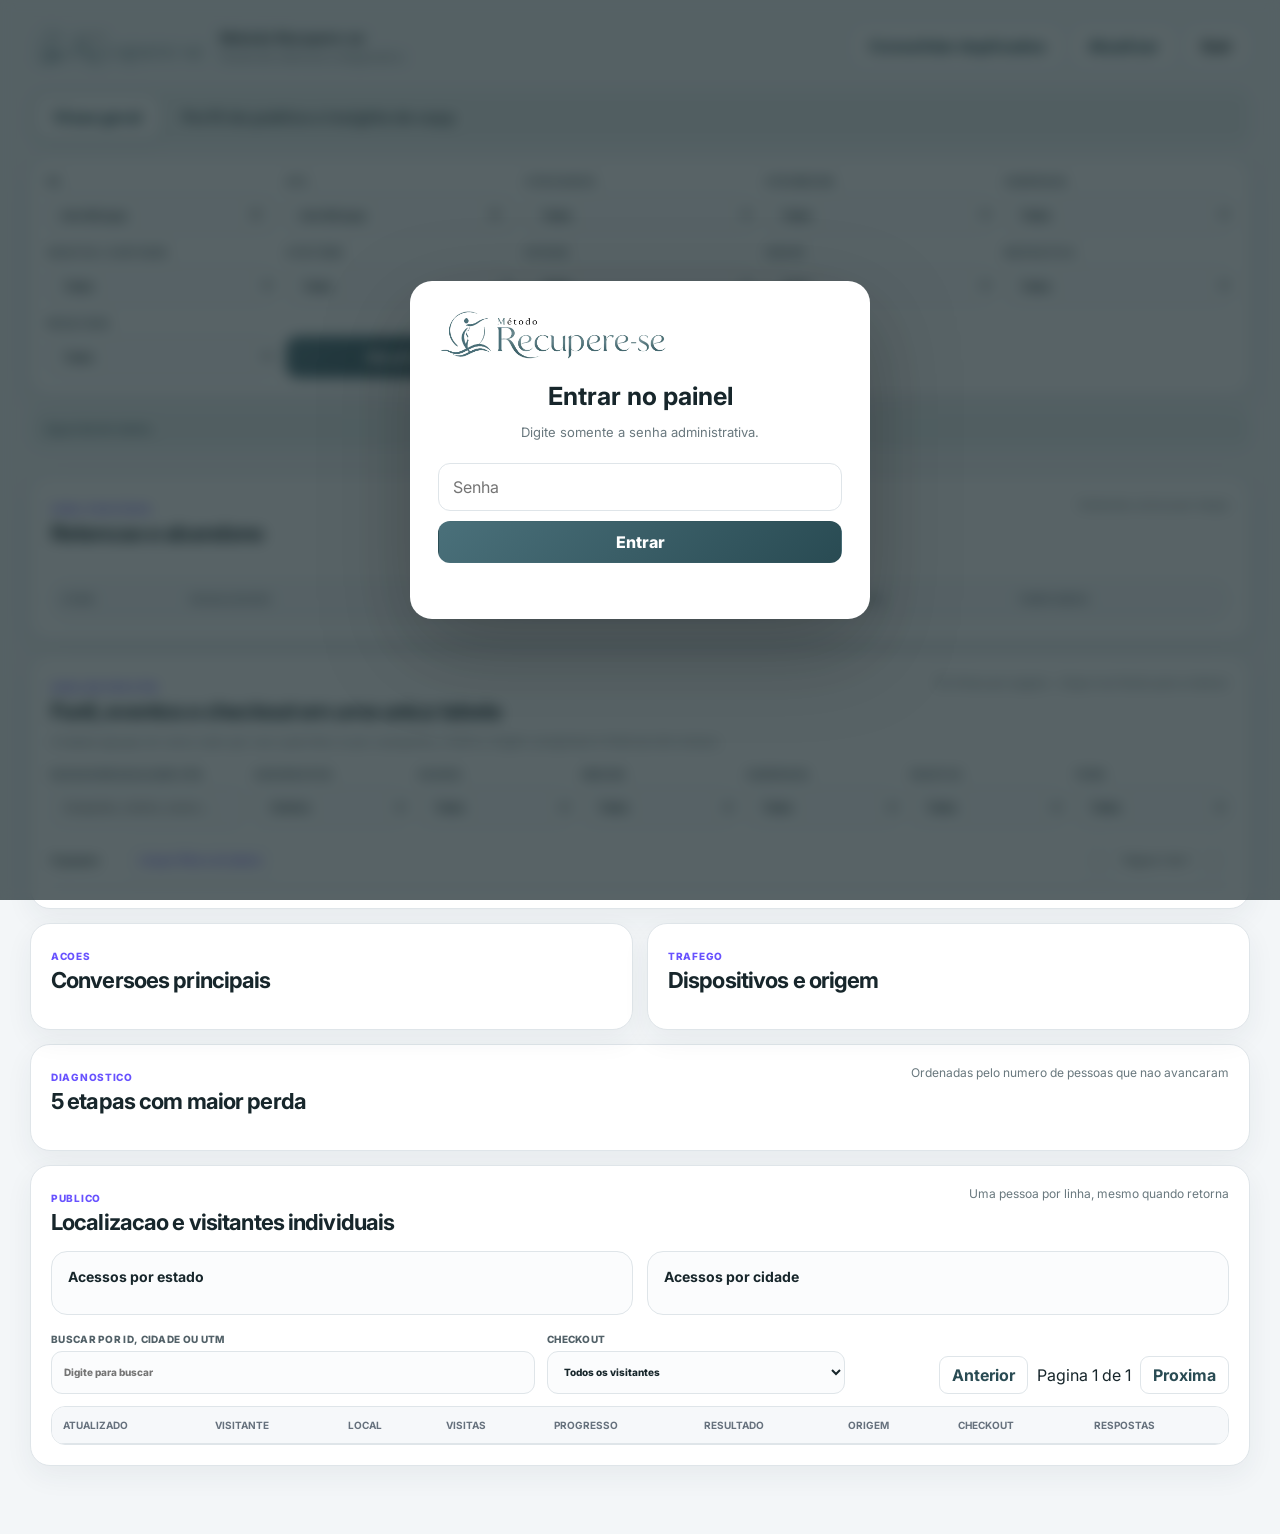
<file: admin/index.html>
<!DOCTYPE html>
<html lang="pt-BR">
<head>
  <meta charset="UTF-8">
  <meta name="viewport" content="width=device-width, initial-scale=1.0">
  <title>Painel Admin | Metodo Recupere-se</title>
  <link rel="preconnect" href="https://fonts.googleapis.com">
  <link rel="preconnect" href="https://fonts.gstatic.com" crossorigin>
  <link href="https://fonts.googleapis.com/css2?family=Inter:wght@400;500;600;700;800&display=swap" rel="stylesheet">
  <link rel="stylesheet" href="./admin.css?v=20260614-5">
</head>
<body>
  <main class="dashboard">
    <header class="dashboard-header">
      <div class="brand-lockup">
        <img src="../assets/images-v2/logo-recuperese.webp" alt="Metodo Recupere-se">
        <div><strong>Metodo Recupere-se</strong><span>Painel de retencao e diagnostico</span></div>
      </div>
      <div class="header-actions">
        <button class="button button-ghost" id="maintenanceBtn" type="button">Consolidar duplicados</button>
        <button class="button button-ghost" id="refreshBtn" type="button">Atualizar</button>
        <button class="button button-light" id="logoutBtn" type="button">Sair</button>
      </div>
    </header>

    <nav class="tabs" aria-label="Areas do painel">
      <button class="tab active" data-tab="overview" type="button">Visao geral</button>
      <button class="tab" data-tab="audience" type="button">Perfil do publico e insights de copy</button>
    </nav>

    <section class="filter-card">
      <div class="filter-grid">
        <label>De<input id="dateFrom" type="date"></label>
        <label>Ate<input id="dateTo" type="date"></label>
        <label>UTM source<select id="utmSource"><option value="">Todos</option></select></label>
        <label>UTM medium<select id="utmMedium"><option value="">Todos</option></select></label>
        <label>Campanha<select id="utmCampaign"><option value="">Todas</option></select></label>
        <label>Criativo / conteudo<select id="utmContent"><option value="">Todos</option></select></label>
        <label>UTM term<select id="utmTerm"><option value="">Todos</option></select></label>
        <label>Estado<select id="region"><option value="">Todos</option></select></label>
        <label>Cidade<select id="city"><option value="">Todas</option></select></label>
        <label>Dispositivo<select id="device"><option value="">Todos</option></select></label>
        <label>Resultado<select id="resultLevel"><option value="">Todos</option></select></label>
        <div class="filter-actions"><button class="button button-primary" id="applyFilters" type="button">Atualizar</button><button class="button button-primary" id="clearFilters" type="button">Limpar tudo</button></div>
      </div>
    </section>

    <div class="status-strip" id="statusStrip">Aguardando dados.</div>
    <section class="state-card hidden" id="errorState"></section>

    <section class="tab-panel active" data-panel="overview">
      <div class="metric-grid" id="summaryCards"></div>

      <article class="panel">
        <div class="panel-heading"><div><span class="kicker">Funil por etapa</span><h2>Retencao e abandono</h2></div><span>Visitantes unicos por etapa</span></div>
        <div class="funnel-bars" id="funnelBars"></div>
        <div class="table-scroller"><table><thead><tr><th>Etapa</th><th>Visualizacoes</th><th>Avancaram</th><th>Retencao</th><th>Abandono</th><th>Tempo medio</th></tr></thead><tbody id="funnelTable"></tbody></table></div>
      </article>

      <article class="panel">
        <div class="panel-heading"><div><span class="kicker">Analise por UTM</span><h2>Funil, eventos e checkout em uma unica tabela</h2></div><span>20 linhas por pagina · clique nos titulos para ordenar</span></div>
        <p class="panel-help">A tabela agrupa um unico valor por vez e permite cruzar campanha, criativo, origem, progresso e intencao de compra.</p>
        <div class="utm-controls">
          <label>Buscar em qualquer UTM<input id="utmSearch" placeholder="Campanha, criativo, source..."></label>
          <label>Agrupar por<select id="utmGroup"><option value="content">Criativo</option><option value="campaign">Campanha</option><option value="source">Source</option><option value="medium">Medium</option><option value="term">Term</option></select></label>
          <label>Source<select id="utmTableSource"><option value="">Todos</option></select></label>
          <label>Medium<select id="utmTableMedium"><option value="">Todos</option></select></label>
          <label>Campanha<select id="utmTableCampaign"><option value="">Todas</option></select></label>
          <label>Criativo<select id="utmTableContent"><option value="">Todos</option></select></label>
          <label>Term<select id="utmTableTerm"><option value="">Todos</option></select></label>
        </div>
        <div class="table-toolbar"><strong id="utmCount">0 grupos</strong><span id="utmSortLabel"></span><button class="mini-button" id="clearUtmTable" type="button">Limpar filtros da tabela</button><div class="pager"><button id="utmPrev" type="button">‹</button><span id="utmPage">Pagina 1 de 1</span><button id="utmNext" type="button">›</button></div></div>
        <div class="table-scroller table-tall"><table class="wide-table"><thead id="utmHead"></thead><tbody id="utmBody"></tbody></table></div>
      </article>

      <div class="two-column">
        <article class="panel"><div class="panel-heading"><div><span class="kicker">Acoes</span><h2>Conversoes principais</h2></div></div><div class="conversion-list" id="conversionList"></div></article>
        <article class="panel"><div class="panel-heading"><div><span class="kicker">Trafego</span><h2>Dispositivos e origem</h2></div></div><div class="split-lists"><div id="deviceList"></div><div id="sourceList"></div></div></article>
      </div>

      <article class="panel"><div class="panel-heading"><div><span class="kicker">Diagnostico</span><h2>5 etapas com maior perda</h2></div><span>Ordenadas pelo numero de pessoas que nao avancaram</span></div><div class="dropoff-list" id="dropoffList"></div></article>

      <article class="panel">
        <div class="panel-heading"><div><span class="kicker">Publico</span><h2>Localizacao e visitantes individuais</h2></div><span>Uma pessoa por linha, mesmo quando retorna</span></div>
        <div class="geo-grid"><div class="geo-card"><h3>Acessos por estado</h3><div id="stateList"></div></div><div class="geo-card"><h3>Acessos por cidade</h3><div id="cityList"></div></div></div>
        <div class="visitor-controls"><label>Buscar por ID, cidade ou UTM<input id="visitorSearch" placeholder="Digite para buscar"></label><label>Checkout<select id="visitorCheckout"><option value="">Todos os visitantes</option><option value="yes">Clicou no checkout</option><option value="no">Nao clicou</option></select></label><div class="pager"><button id="visitorPrev" type="button">Anterior</button><span id="visitorPage">Pagina 1 de 1</span><button id="visitorNext" type="button">Proxima</button></div></div>
        <div class="table-scroller"><table class="visitor-table"><thead><tr><th>Atualizado</th><th>Visitante</th><th>Local</th><th>Visitas</th><th>Progresso</th><th>Resultado</th><th>Origem</th><th>Checkout</th><th>Respostas</th></tr></thead><tbody id="visitorBody"></tbody></table></div>
      </article>
    </section>

    <section class="tab-panel" data-panel="audience">
      <div class="audience-summary" id="audienceSummary"></div>
      <article class="panel"><div class="panel-heading"><div><span class="kicker">Insights de copy</span><h2>Leituras acionaveis do publico</h2></div></div><ul class="insight-list" id="insightList"></ul></article>
      <article class="panel"><div class="panel-heading"><div><span class="kicker">Comparativo</span><h2>Publico total x alta intencao</h2></div><span>Alta intencao = oferta, checkout ou aceite do popup</span></div><div class="distribution-grid" id="distributionGrid"></div></article>
    </section>
  </main>

  <div class="login-overlay" id="loginOverlay">
    <form class="login-card" id="loginForm">
      <img src="../assets/images-v2/logo-recuperese.webp" alt="Metodo Recupere-se">
      <h1>Entrar no painel</h1><p>Digite somente a senha administrativa.</p>
      <input id="loginPassword" type="password" autocomplete="current-password" placeholder="Senha" required>
      <button class="button button-primary button-full" type="submit">Entrar</button><span class="login-error" id="loginError"></span>
    </form>
  </div>

  <div class="modal hidden" id="answerModal"><div class="modal-card"><button class="modal-close" id="closeModal" type="button">×</button><span class="kicker">Visitante</span><h2 id="modalTitle">Respostas individuais</h2><div id="modalContent"></div></div></div>
  <script src="../assets/js/config.js"></script>
  <script src="./admin.js?v=20260614-5"></script>
</body>
</html>
</file>
<file: admin/admin.css>
:root{--ink:#17262b;--muted:#69787e;--brand:#4a707a;--brand-dark:#294b53;--brand-soft:#e5efef;--purple:#6852ff;--pink:#ff4f96;--green:#1fa77c;--red:#c33c45;--line:#dfe5e9;--panel:#fff;--bg:#f3f6f8;--shadow:0 10px 28px rgba(35,58,66,.06)}
*{box-sizing:border-box}body{margin:0;color:var(--ink);font-family:Inter,Arial,sans-serif;background:var(--bg)}button,input,select{font:inherit}button{cursor:pointer}.hidden{display:none!important}
.dashboard{width:min(1220px,calc(100% - 36px));margin:0 auto;padding:20px 0 54px}.dashboard-header{display:flex;align-items:center;justify-content:space-between;gap:20px;margin-bottom:18px}.brand-lockup{display:flex;align-items:center;gap:14px}.brand-lockup img{width:176px;height:52px;object-fit:contain;object-position:left center}.brand-lockup div{display:grid;gap:3px}.brand-lockup strong{font-size:14px}.brand-lockup span,.panel-heading>span{color:var(--muted);font-size:12px}.header-actions{display:flex;gap:8px;flex-wrap:wrap}
.button{min-height:40px;padding:10px 16px;border:1px solid transparent;border-radius:12px;font-weight:800}.button-primary{color:#fff;background:linear-gradient(135deg,var(--brand),var(--brand-dark))}.button-ghost{color:var(--brand-dark);border-color:var(--line);background:#fff}.button-light{color:var(--ink);border-color:var(--line);background:#fff}.button-full{width:100%}
.tabs{display:flex;gap:6px;padding:6px;border-radius:16px;background:#e7eeee;margin-bottom:14px}.tab{padding:11px 17px;border:0;border-radius:11px;color:#56666b;background:transparent;font-weight:800}.tab.active{color:var(--brand-dark);background:#fff;box-shadow:0 4px 14px rgba(42,75,83,.08)}
.filter-card,.panel,.state-card{border:1px solid var(--line);border-radius:20px;background:var(--panel);box-shadow:var(--shadow)}.filter-card{padding:16px;margin-bottom:14px}.filter-grid{display:grid;grid-template-columns:repeat(5,minmax(0,1fr));gap:10px}.filter-grid label,.utm-controls label,.visitor-controls label{display:grid;gap:6px;color:#526168;font-size:10px;font-weight:800;text-transform:uppercase;letter-spacing:.03em}.filter-grid input,.filter-grid select,.utm-controls input,.utm-controls select,.visitor-controls input,.visitor-controls select{width:100%;height:43px;padding:0 12px;border:1px solid var(--line);border-radius:11px;color:var(--ink);background:#fbfcfd;text-transform:none;letter-spacing:normal}.filter-actions{display:flex;align-items:end;gap:8px;grid-column:span 2}.filter-actions .button{flex:1}.status-strip{margin-bottom:14px;padding:12px 15px;border-radius:13px;color:var(--brand-dark);background:#e6eeee;font-size:12px}.state-card{padding:20px;margin-bottom:14px;color:var(--red)}
.tab-panel{display:none}.tab-panel.active{display:block}.metric-grid{display:grid;grid-template-columns:repeat(5,minmax(0,1fr));gap:11px;margin-bottom:14px}.metric{min-height:112px;padding:17px;border:1px solid var(--line);border-radius:18px;background:#fff}.metric small{display:block;color:#66747a;font-size:10px;font-weight:800;text-transform:uppercase}.metric strong{display:block;margin-top:11px;font-size:26px;line-height:1}.metric span{display:block;margin-top:8px;color:var(--muted);font-size:10px}
.panel{padding:20px;margin-bottom:14px}.panel-heading{display:flex;align-items:flex-start;justify-content:space-between;gap:20px;margin-bottom:16px}.panel-heading h2{margin:3px 0 0;font-size:22px;letter-spacing:-.04em}.kicker{color:var(--purple);font-size:10px;font-weight:800;text-transform:uppercase;letter-spacing:.07em}.panel-help{margin:-7px 0 16px;color:var(--muted);font-size:12px;line-height:1.55}
.funnel-bars{display:grid;gap:7px;margin-bottom:18px}.funnel-row{display:grid;grid-template-columns:225px 1fr 52px;align-items:center;gap:10px;font-size:11px}.funnel-row span:first-child{overflow:hidden;text-overflow:ellipsis;white-space:nowrap}.bar-track{height:14px;overflow:hidden;border-radius:999px;background:#e9edf1}.bar-fill{height:100%;min-width:3px;border-radius:inherit;background:linear-gradient(90deg,var(--purple),var(--pink))}.funnel-row strong{text-align:right;font-size:10px}
.table-scroller{overflow:auto;border:1px solid var(--line);border-radius:14px}.table-tall{max-height:580px}.table-scroller table{width:100%;border-collapse:collapse;font-size:11px;white-space:nowrap}th,td{padding:12px 11px;border-bottom:1px solid var(--line);text-align:left}th{position:sticky;top:0;z-index:2;color:#66717d;background:#f6f8fa;font-size:10px;text-transform:uppercase}tbody tr:last-child td{border-bottom:0}.wide-table{min-width:1450px}.sortable{cursor:pointer}.sortable.active{color:var(--purple);background:#eeeaff}
.utm-controls{display:grid;grid-template-columns:1.25fr repeat(6,minmax(120px,1fr));gap:9px}.table-toolbar{display:flex;align-items:center;gap:14px;margin:15px 0 10px;font-size:11px}.table-toolbar>span{color:var(--muted)}.mini-button{padding:8px 11px;border:1px solid var(--line);border-radius:9px;color:var(--purple);background:#fff;font-size:11px;font-weight:700}.pager{display:flex;align-items:center;gap:9px;margin-left:auto}.pager button{padding:8px 12px;border:1px solid var(--line);border-radius:9px;color:var(--brand-dark);background:#fff;font-weight:700}.pager button:disabled{opacity:.35;cursor:not-allowed}
.two-column{display:grid;grid-template-columns:1fr 1fr;gap:14px}.conversion-list{display:grid;gap:8px}.conversion-item,.traffic-item,.dropoff-item{border:1px solid var(--line);border-radius:14px;background:#fbfcfd}.conversion-item{display:flex;align-items:center;justify-content:space-between;padding:13px}.conversion-item span{font-size:11px}.conversion-item small{display:block;color:var(--muted);margin-top:3px}.conversion-item strong{font-size:16px}.split-lists{display:grid;grid-template-columns:1fr 1fr;gap:10px}.traffic-item{display:flex;justify-content:space-between;padding:13px;margin-bottom:8px;font-size:11px}.dropoff-list{display:grid;gap:9px}.dropoff-item{display:grid;grid-template-columns:1fr 95px 95px 105px;align-items:center;padding:15px}.dropoff-item strong{font-size:13px}.dropoff-item span{color:var(--muted);font-size:11px}.dropoff-item b{display:block;color:var(--red);font-size:16px}
.geo-grid{display:grid;grid-template-columns:1fr 1fr;gap:14px;margin-bottom:18px}.geo-card{padding:16px;border:1px solid var(--line);border-radius:16px;background:#fbfcfd}.geo-card h3{margin:0 0 13px;font-size:14px}.geo-item{display:grid;grid-template-columns:160px 1fr 34px;align-items:center;gap:9px;margin:9px 0;font-size:11px}.geo-bar{height:10px;overflow:hidden;border-radius:999px;background:#e8edf1}.geo-bar span{display:block;height:100%;border-radius:inherit;background:linear-gradient(90deg,var(--brand),#67c6a8)}.geo-item strong{text-align:right}.visitor-controls{display:grid;grid-template-columns:1.3fr .8fr 1fr;align-items:end;gap:12px;margin:12px 0}.visitor-table{min-width:1040px}.status-pill{display:inline-flex;padding:6px 10px;border-radius:999px;background:#eef1f4;color:#6b767e;font-size:10px;font-weight:800}.status-pill.yes{color:#087951;background:#dff6ec}.answer-button{padding:7px 10px;border:0;border-radius:9px;color:#fff;background:var(--purple);font-size:10px;font-weight:800}
.audience-summary{display:grid;grid-template-columns:repeat(4,1fr);gap:11px;margin-bottom:14px}.audience-card{padding:18px;border:1px solid var(--line);border-radius:17px;background:#fff}.audience-card span{color:var(--muted);font-size:11px}.audience-card strong{display:block;margin-top:8px;font-size:25px}.insight-list{display:grid;gap:9px;margin:0;padding:0;list-style:none}.insight-list li{padding:14px 16px;border-left:4px solid var(--purple);border-radius:10px;background:#f7f6ff;font-size:12px}.distribution-grid{display:grid;grid-template-columns:repeat(2,minmax(0,1fr));gap:12px}.distribution-card{padding:16px;border:1px solid var(--line);border-radius:15px}.distribution-card h3{margin:0 0 13px;font-size:14px}.distribution-columns{display:grid;grid-template-columns:1fr 1fr;gap:12px}.distribution-columns h4{margin:0 0 9px;color:var(--muted);font-size:10px;text-transform:uppercase}.dist-row{display:grid;grid-template-columns:1fr 40px;gap:8px;margin:7px 0;font-size:10px}.dist-row strong{text-align:right}
.login-overlay,.modal{position:fixed;z-index:50;inset:0;display:grid;place-items:center;padding:20px;background:rgba(24,39,44,.72);backdrop-filter:blur(7px)}.login-card,.modal-card{width:min(460px,100%);padding:28px;border-radius:22px;background:#fff;box-shadow:0 30px 90px rgba(0,0,0,.25)}.login-card img{width:230px;max-height:68px;object-fit:contain;margin:0 auto 16px}.login-card h1{margin:0;text-align:center;font-size:25px}.login-card p{color:var(--muted);text-align:center;font-size:13px}.login-card input{width:100%;height:48px;margin:10px 0;padding:0 14px;border:1px solid var(--line);border-radius:12px}.login-error{display:block;min-height:20px;margin-top:8px;color:var(--red);text-align:center;font-size:12px}.modal-card{position:relative;width:min(720px,100%);max-height:86vh;overflow:auto}.modal-card h2{margin:5px 0 18px}.modal-close{position:absolute;top:14px;right:14px;width:38px;height:38px;border:0;border-radius:50%;font-size:21px}.answer-grid{display:grid;grid-template-columns:1fr 1fr;gap:9px}.answer-row{padding:12px;border:1px solid var(--line);border-radius:12px}.answer-row small{display:block;color:var(--muted);font-size:9px;text-transform:uppercase}.answer-row strong{display:block;margin-top:5px;font-size:12px;word-break:break-word}
@media(max-width:980px){.filter-grid{grid-template-columns:repeat(3,1fr)}.metric-grid{grid-template-columns:repeat(3,1fr)}.utm-controls{grid-template-columns:repeat(3,1fr)}.two-column{grid-template-columns:1fr}.audience-summary{grid-template-columns:repeat(2,1fr)}}
@media(max-width:700px){.dashboard{width:min(100% - 16px,1220px);padding-top:10px}.dashboard-header{align-items:flex-start}.brand-lockup div{display:none}.brand-lockup img{width:170px}.header-actions{justify-content:flex-end}.header-actions .button{padding:8px 10px;font-size:10px}.tabs{overflow:auto}.tab{white-space:nowrap;font-size:11px}.filter-grid,.utm-controls{grid-template-columns:1fr 1fr}.filter-actions{grid-column:1/-1}.metric-grid{grid-template-columns:1fr 1fr}.panel{padding:14px}.panel-heading{display:block}.panel-heading>span{display:block;margin-top:5px}.funnel-row{grid-template-columns:110px 1fr 40px}.geo-grid,.distribution-grid{grid-template-columns:1fr}.visitor-controls{grid-template-columns:1fr}.visitor-controls .pager{margin-left:0}.split-lists{grid-template-columns:1fr}.dropoff-item{grid-template-columns:1fr 62px 62px;gap:8px}.dropoff-item span:last-child{display:none}.distribution-columns{grid-template-columns:1fr}.answer-grid{grid-template-columns:1fr}}
@media(max-width:430px){.filter-grid,.utm-controls{grid-template-columns:1fr}.metric-grid,.audience-summary{grid-template-columns:1fr 1fr}.metric{min-height:96px;padding:14px}.metric strong{font-size:22px}.dashboard-header{gap:8px}.brand-lockup img{width:135px}.header-actions #maintenanceBtn{display:none}.panel-heading h2{font-size:19px}}
</file>
<file: public_html/teste/admin/admin.css>
:root{--ink:#17262b;--muted:#69787e;--brand:#4a707a;--brand-dark:#294b53;--brand-soft:#e5efef;--purple:#6852ff;--pink:#ff4f96;--green:#1fa77c;--red:#c33c45;--line:#dfe5e9;--panel:#fff;--bg:#f3f6f8;--shadow:0 10px 28px rgba(35,58,66,.06)}
*{box-sizing:border-box}body{margin:0;color:var(--ink);font-family:Inter,Arial,sans-serif;background:var(--bg)}button,input,select{font:inherit}button{cursor:pointer}.hidden{display:none!important}
.dashboard{width:min(1220px,calc(100% - 36px));margin:0 auto;padding:20px 0 54px}.dashboard-header{display:flex;align-items:center;justify-content:space-between;gap:20px;margin-bottom:18px}.brand-lockup{display:flex;align-items:center;gap:14px}.brand-lockup img{width:176px;height:52px;object-fit:contain;object-position:left center}.brand-lockup div{display:grid;gap:3px}.brand-lockup strong{font-size:14px}.brand-lockup span,.panel-heading>span{color:var(--muted);font-size:12px}.header-actions{display:flex;gap:8px;flex-wrap:wrap}
.button{min-height:40px;padding:10px 16px;border:1px solid transparent;border-radius:12px;font-weight:800}.button-primary{color:#fff;background:linear-gradient(135deg,var(--brand),var(--brand-dark))}.button-ghost{color:var(--brand-dark);border-color:var(--line);background:#fff}.button-light{color:var(--ink);border-color:var(--line);background:#fff}.button-full{width:100%}
.tabs{display:flex;gap:6px;padding:6px;border-radius:16px;background:#e7eeee;margin-bottom:14px}.tab{padding:11px 17px;border:0;border-radius:11px;color:#56666b;background:transparent;font-weight:800}.tab.active{color:var(--brand-dark);background:#fff;box-shadow:0 4px 14px rgba(42,75,83,.08)}
.filter-card,.panel,.state-card{border:1px solid var(--line);border-radius:20px;background:var(--panel);box-shadow:var(--shadow)}.filter-card{padding:16px;margin-bottom:14px}.filter-grid{display:grid;grid-template-columns:repeat(5,minmax(0,1fr));gap:10px}.filter-grid label,.utm-controls label,.visitor-controls label{display:grid;gap:6px;color:#526168;font-size:10px;font-weight:800;text-transform:uppercase;letter-spacing:.03em}.filter-grid input,.filter-grid select,.utm-controls input,.utm-controls select,.visitor-controls input,.visitor-controls select{width:100%;height:43px;padding:0 12px;border:1px solid var(--line);border-radius:11px;color:var(--ink);background:#fbfcfd;text-transform:none;letter-spacing:normal}.filter-actions{display:flex;align-items:end;gap:8px;grid-column:span 2}.filter-actions .button{flex:1}.status-strip{margin-bottom:14px;padding:12px 15px;border-radius:13px;color:var(--brand-dark);background:#e6eeee;font-size:12px}.state-card{padding:20px;margin-bottom:14px;color:var(--red)}
.tab-panel{display:none}.tab-panel.active{display:block}.metric-grid{display:grid;grid-template-columns:repeat(5,minmax(0,1fr));gap:11px;margin-bottom:14px}.metric{min-height:112px;padding:17px;border:1px solid var(--line);border-radius:18px;background:#fff}.metric small{display:block;color:#66747a;font-size:10px;font-weight:800;text-transform:uppercase}.metric strong{display:block;margin-top:11px;font-size:26px;line-height:1}.metric span{display:block;margin-top:8px;color:var(--muted);font-size:10px}
.panel{padding:20px;margin-bottom:14px}.panel-heading{display:flex;align-items:flex-start;justify-content:space-between;gap:20px;margin-bottom:16px}.panel-heading h2{margin:3px 0 0;font-size:22px;letter-spacing:-.04em}.kicker{color:var(--purple);font-size:10px;font-weight:800;text-transform:uppercase;letter-spacing:.07em}.panel-help{margin:-7px 0 16px;color:var(--muted);font-size:12px;line-height:1.55}
.funnel-bars{display:grid;gap:7px;margin-bottom:18px}.funnel-row{display:grid;grid-template-columns:225px 1fr 52px;align-items:center;gap:10px;font-size:11px}.funnel-row span:first-child{overflow:hidden;text-overflow:ellipsis;white-space:nowrap}.bar-track{height:14px;overflow:hidden;border-radius:999px;background:#e9edf1}.bar-fill{height:100%;min-width:3px;border-radius:inherit;background:linear-gradient(90deg,var(--purple),var(--pink))}.funnel-row strong{text-align:right;font-size:10px}
.table-scroller{overflow:auto;border:1px solid var(--line);border-radius:14px}.table-tall{max-height:580px}.table-scroller table{width:100%;border-collapse:collapse;font-size:11px;white-space:nowrap}th,td{padding:12px 11px;border-bottom:1px solid var(--line);text-align:left}th{position:sticky;top:0;z-index:2;color:#66717d;background:#f6f8fa;font-size:10px;text-transform:uppercase}tbody tr:last-child td{border-bottom:0}.wide-table{min-width:1450px}.sortable{cursor:pointer}.sortable.active{color:var(--purple);background:#eeeaff}
.utm-controls{display:grid;grid-template-columns:1.25fr repeat(6,minmax(120px,1fr));gap:9px}.table-toolbar{display:flex;align-items:center;gap:14px;margin:15px 0 10px;font-size:11px}.table-toolbar>span{color:var(--muted)}.mini-button{padding:8px 11px;border:1px solid var(--line);border-radius:9px;color:var(--purple);background:#fff;font-size:11px;font-weight:700}.pager{display:flex;align-items:center;gap:9px;margin-left:auto}.pager button{padding:8px 12px;border:1px solid var(--line);border-radius:9px;color:var(--brand-dark);background:#fff;font-weight:700}.pager button:disabled{opacity:.35;cursor:not-allowed}
.two-column{display:grid;grid-template-columns:1fr 1fr;gap:14px}.conversion-list{display:grid;gap:8px}.conversion-item,.traffic-item,.dropoff-item{border:1px solid var(--line);border-radius:14px;background:#fbfcfd}.conversion-item{display:flex;align-items:center;justify-content:space-between;padding:13px}.conversion-item span{font-size:11px}.conversion-item small{display:block;color:var(--muted);margin-top:3px}.conversion-item strong{font-size:16px}.split-lists{display:grid;grid-template-columns:1fr 1fr;gap:10px}.traffic-item{display:flex;justify-content:space-between;padding:13px;margin-bottom:8px;font-size:11px}.dropoff-list{display:grid;gap:9px}.dropoff-item{display:grid;grid-template-columns:1fr 95px 95px 105px;align-items:center;padding:15px}.dropoff-item strong{font-size:13px}.dropoff-item span{color:var(--muted);font-size:11px}.dropoff-item b{display:block;color:var(--red);font-size:16px}
.geo-grid{display:grid;grid-template-columns:1fr 1fr;gap:14px;margin-bottom:18px}.geo-card{padding:16px;border:1px solid var(--line);border-radius:16px;background:#fbfcfd}.geo-card h3{margin:0 0 13px;font-size:14px}.geo-item{display:grid;grid-template-columns:160px 1fr 34px;align-items:center;gap:9px;margin:9px 0;font-size:11px}.geo-bar{height:10px;overflow:hidden;border-radius:999px;background:#e8edf1}.geo-bar span{display:block;height:100%;border-radius:inherit;background:linear-gradient(90deg,var(--brand),#67c6a8)}.geo-item strong{text-align:right}.visitor-controls{display:grid;grid-template-columns:1.3fr .8fr 1fr;align-items:end;gap:12px;margin:12px 0}.visitor-table{min-width:1040px}.status-pill{display:inline-flex;padding:6px 10px;border-radius:999px;background:#eef1f4;color:#6b767e;font-size:10px;font-weight:800}.status-pill.yes{color:#087951;background:#dff6ec}.answer-button{padding:7px 10px;border:0;border-radius:9px;color:#fff;background:var(--purple);font-size:10px;font-weight:800}
.audience-summary{display:grid;grid-template-columns:repeat(4,1fr);gap:11px;margin-bottom:14px}.audience-card{padding:18px;border:1px solid var(--line);border-radius:17px;background:#fff}.audience-card span{color:var(--muted);font-size:11px}.audience-card strong{display:block;margin-top:8px;font-size:25px}.insight-list{display:grid;gap:9px;margin:0;padding:0;list-style:none}.insight-list li{padding:14px 16px;border-left:4px solid var(--purple);border-radius:10px;background:#f7f6ff;font-size:12px}.distribution-grid{display:grid;grid-template-columns:repeat(2,minmax(0,1fr));gap:12px}.distribution-card{padding:16px;border:1px solid var(--line);border-radius:15px}.distribution-card h3{margin:0 0 13px;font-size:14px}.distribution-columns{display:grid;grid-template-columns:1fr 1fr;gap:12px}.distribution-columns h4{margin:0 0 9px;color:var(--muted);font-size:10px;text-transform:uppercase}.dist-row{display:grid;grid-template-columns:1fr 40px;gap:8px;margin:7px 0;font-size:10px}.dist-row strong{text-align:right}
.login-overlay,.modal{position:fixed;z-index:50;inset:0;display:grid;place-items:center;padding:20px;background:rgba(24,39,44,.72);backdrop-filter:blur(7px)}.login-card,.modal-card{width:min(460px,100%);padding:28px;border-radius:22px;background:#fff;box-shadow:0 30px 90px rgba(0,0,0,.25)}.login-card img{width:230px;max-height:68px;object-fit:contain;margin:0 auto 16px}.login-card h1{margin:0;text-align:center;font-size:25px}.login-card p{color:var(--muted);text-align:center;font-size:13px}.login-card input{width:100%;height:48px;margin:10px 0;padding:0 14px;border:1px solid var(--line);border-radius:12px}.login-error{display:block;min-height:20px;margin-top:8px;color:var(--red);text-align:center;font-size:12px}.modal-card{position:relative;width:min(720px,100%);max-height:86vh;overflow:auto}.modal-card h2{margin:5px 0 18px}.modal-close{position:absolute;top:14px;right:14px;width:38px;height:38px;border:0;border-radius:50%;font-size:21px}.answer-grid{display:grid;grid-template-columns:1fr 1fr;gap:9px}.answer-row{padding:12px;border:1px solid var(--line);border-radius:12px}.answer-row small{display:block;color:var(--muted);font-size:9px;text-transform:uppercase}.answer-row strong{display:block;margin-top:5px;font-size:12px;word-break:break-word}
@media(max-width:980px){.filter-grid{grid-template-columns:repeat(3,1fr)}.metric-grid{grid-template-columns:repeat(3,1fr)}.utm-controls{grid-template-columns:repeat(3,1fr)}.two-column{grid-template-columns:1fr}.audience-summary{grid-template-columns:repeat(2,1fr)}}
@media(max-width:700px){.dashboard{width:min(100% - 16px,1220px);padding-top:10px}.dashboard-header{align-items:flex-start}.brand-lockup div{display:none}.brand-lockup img{width:170px}.header-actions{justify-content:flex-end}.header-actions .button{padding:8px 10px;font-size:10px}.tabs{overflow:auto}.tab{white-space:nowrap;font-size:11px}.filter-grid,.utm-controls{grid-template-columns:1fr 1fr}.filter-actions{grid-column:1/-1}.metric-grid{grid-template-columns:1fr 1fr}.panel{padding:14px}.panel-heading{display:block}.panel-heading>span{display:block;margin-top:5px}.funnel-row{grid-template-columns:110px 1fr 40px}.geo-grid,.distribution-grid{grid-template-columns:1fr}.visitor-controls{grid-template-columns:1fr}.visitor-controls .pager{margin-left:0}.split-lists{grid-template-columns:1fr}.dropoff-item{grid-template-columns:1fr 62px 62px;gap:8px}.dropoff-item span:last-child{display:none}.distribution-columns{grid-template-columns:1fr}.answer-grid{grid-template-columns:1fr}}
@media(max-width:430px){.filter-grid,.utm-controls{grid-template-columns:1fr}.metric-grid,.audience-summary{grid-template-columns:1fr 1fr}.metric{min-height:96px;padding:14px}.metric strong{font-size:22px}.dashboard-header{gap:8px}.brand-lockup img{width:135px}.header-actions #maintenanceBtn{display:none}.panel-heading h2{font-size:19px}}
</file>
